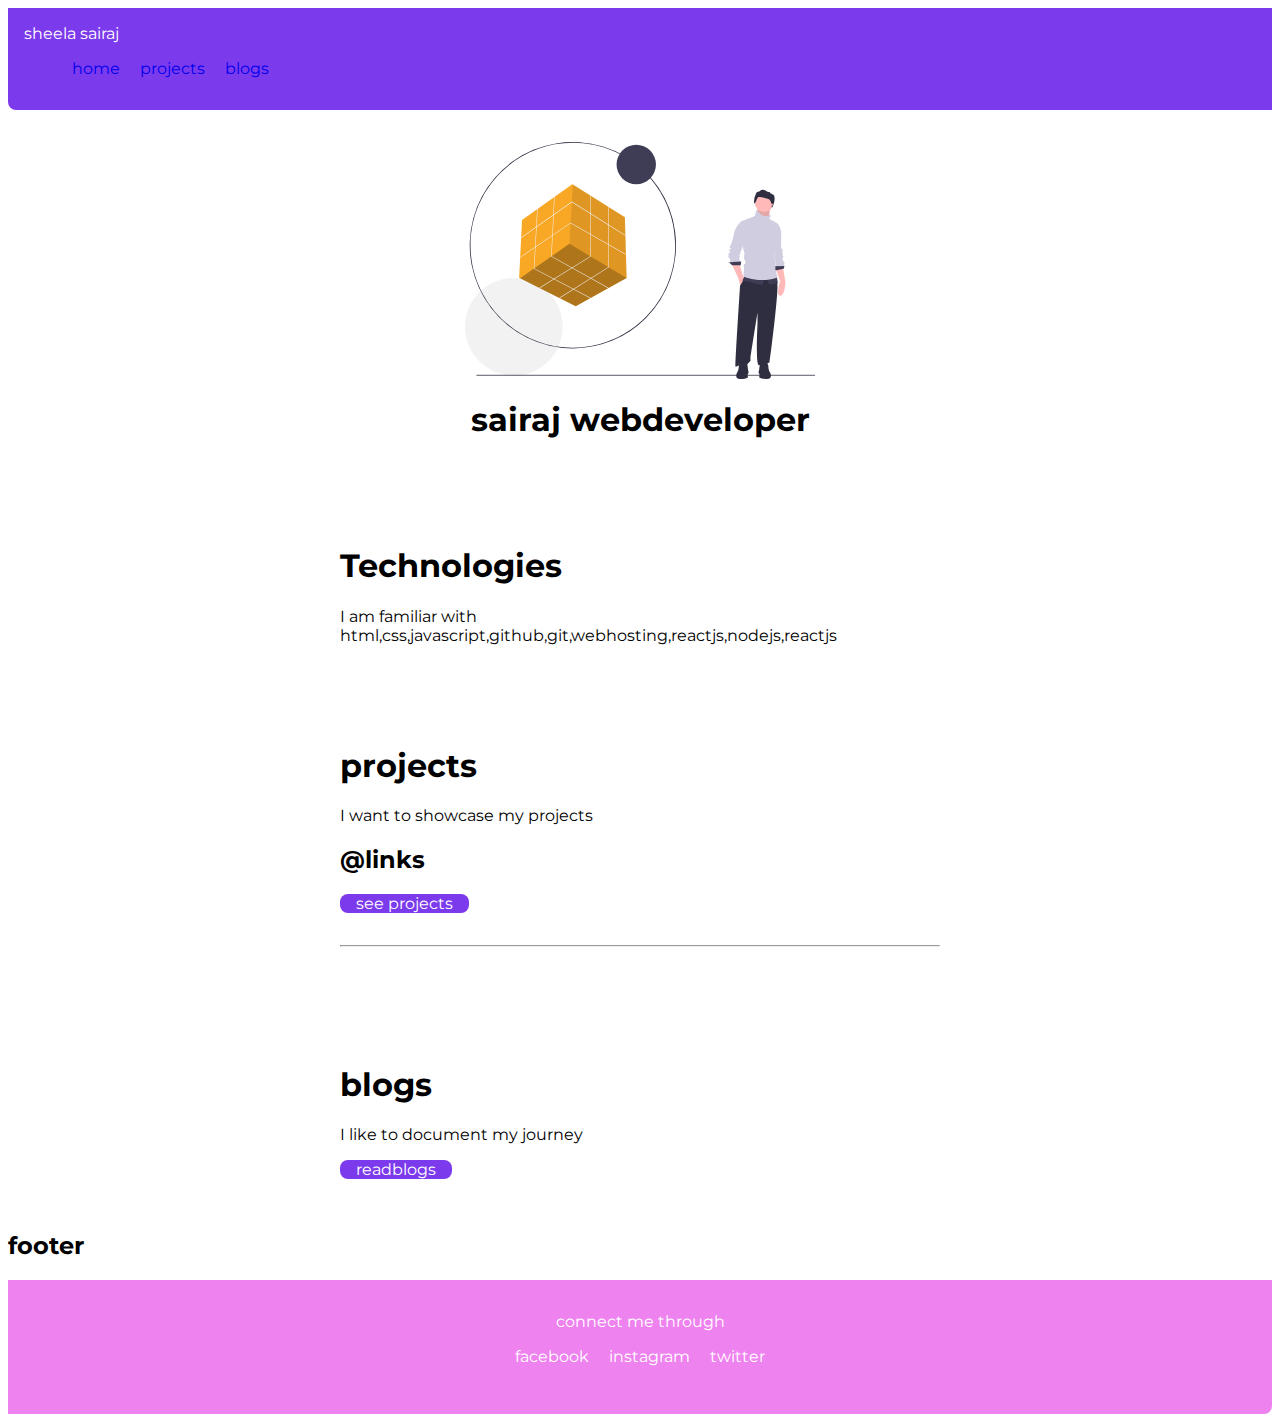
<file: index.html>
<!DOCTYPE html>
<html lang="en">
<head>
    <meta charset="UTF-8">
    <meta http-equiv="X-UA-Compatible" content="IE=edge">
    <meta name="viewport" content="width=device-width, initial-scale=1.0">
    <title>home| sheela sairaj </title>
    <link = href="styles.css" rel="stylesheet"/>
</head>
<body>
    

    <nav class= "navigation container">
        <div class ="nav-brand">sheela sairaj</div>
        <ul class = "list-non-bullet nav-pills">
            <li class =" list-item-inline">
                <a class=" link link-active" href = "/" > home</a>
            </li>
            <li class ="list-item-inline">
                <a class ="link"href ="/"> projects</a>
            </li>
            <li class ="list-item-inline">
                <a class ="link"href ="/">blogs</a>
            </li>
        </ul>
    </nav>
    </h2>
    <header class = "hero">
        <img class ="hero-img" src = "images/hero my selection .svg">
        <h1 class = "hero-heading"> sairaj webdeveloper </h1>
    </header>

    <section class = "section">
        <div class ="container container-center">
            <h1>Technologies</h1>
            <p>I am familiar with html,css,javascript,github,git,webhosting,reactjs,nodejs,reactjs </p>
        </div>
         
    </section>  

    <section class = "section">
        <div class ="container container-center">
            <h1>projects</h1>
            <p> I want to showcase my projects </p>
            <h2>@links</h2>
    <a class = "link link-primary "href="www.youtube.com"> see projects </a>
    <hr>
        </div>
         
    </section>  
    <section class = "section">
        <div class ="container container-center">
            <h1>blogs</h1>
            <p>I like to document my journey </p>
            <a class = "link link-primary "href="www.youtube.com"> readblogs </a>
        </div>
         
    </section>  

    <h2> footer </h2>
    <footer class="footer"> 
        <div class ="footer-header"> connect me through </div>
        <ul class = "social-link list-non-bullet">
            <li class="list-item-inline">
                <a class ="link list-non-bullet" href = "/">facebook
                </a>
            </li>
            <li  class="list-item-inline">
                <a class ='link list-non-bullet'href = "/">instagram
                </a>
            </li>
            <li  class="list-item-inline">
                <a class ="link list-non-bullet"href = "/">twitter 
                </a>
            </li>

        </ul>
    </footer> 

</body>
</html>
</file>
<file: styles.css>
@import url('https://fonts.googleapis.com/css2?family=Montserrat:wght@400;700&display=swap');

:root
{
     --primary-color: #7C3AED; 
    --dark-grey: #6B7280
    --off-white: #F3F4F6
}

body
{
    font-family: 'Montserrat', sans-serif;
}
/** box model: MBPC  margin border padding content  **/
hr
{
    margin: 2rem 0rem;
}
.container
{
    padding-left: 1rem;
    padding-right: 1rem;
}
.container-center
{
    max-width: 600px;
    margin:auto;
}
.link
{
    text-decoration: none;
    padding: 0.5rem 1 rem;
}

.link-primary
{
    background-color: var(--primary-color);
    border-radius: 0.5rem;
    color:white;
    padding:0rem 1rem;
}
.link-secondary
{
    color: var(--primarycolor--);
    border-radius :0.5rem;
    border: 1px solid var(--primary-color);
    padding:0rem 1rem;
    
}
 .list-non-bullet
 {
     list-style: none;

 }
 .list-item-inline
 {
     display: inline;
     padding:0rem 0.5rem;
 }
 .navigation
 {
     background-color:  var(--primary-color);
     color:white;
     padding: 1rem;
     border-bottom-left-radius: 0.5rem;
 }
 .navigatiom-nav-brand
 {
     font-weight: bold;
     font-size: 1.1rem;
 }
 .navigation.nav-pills
 {
     text-align: right;
 }
 .navigation.link
 {
     color: white;
 }
 .navigation.link-active
 {
     font-weight: bold;
 }
 .hero
 {
     padding: 2rem;

 }
 .hero .hero-img
 {
    max-width: 350px;
    display: block;
    margin: auto;
 }
.hero .hero-heading
{
    text-align: center;
    color: var(--dark-grey);
    text-align: center;
}
.section
{
    padding: 2rem;
}
}
.section h1
{
    text-align: center;
    padding: 2rem;
}
.ow
{
    background-color: var(--off-white);
}
.footer
{

}
.footer-header
{

}
.social-link
{

}
.footer
{
    background-color: violet;
    border-bottom-right-radius: 0.5rem;
    padding: 2rem 1rem;
    text-align: center;
    color:white
}
.footer .link
{
    color: white;
}
.footer ul
{
    padding-inline-start: 0px;
}
</file>
